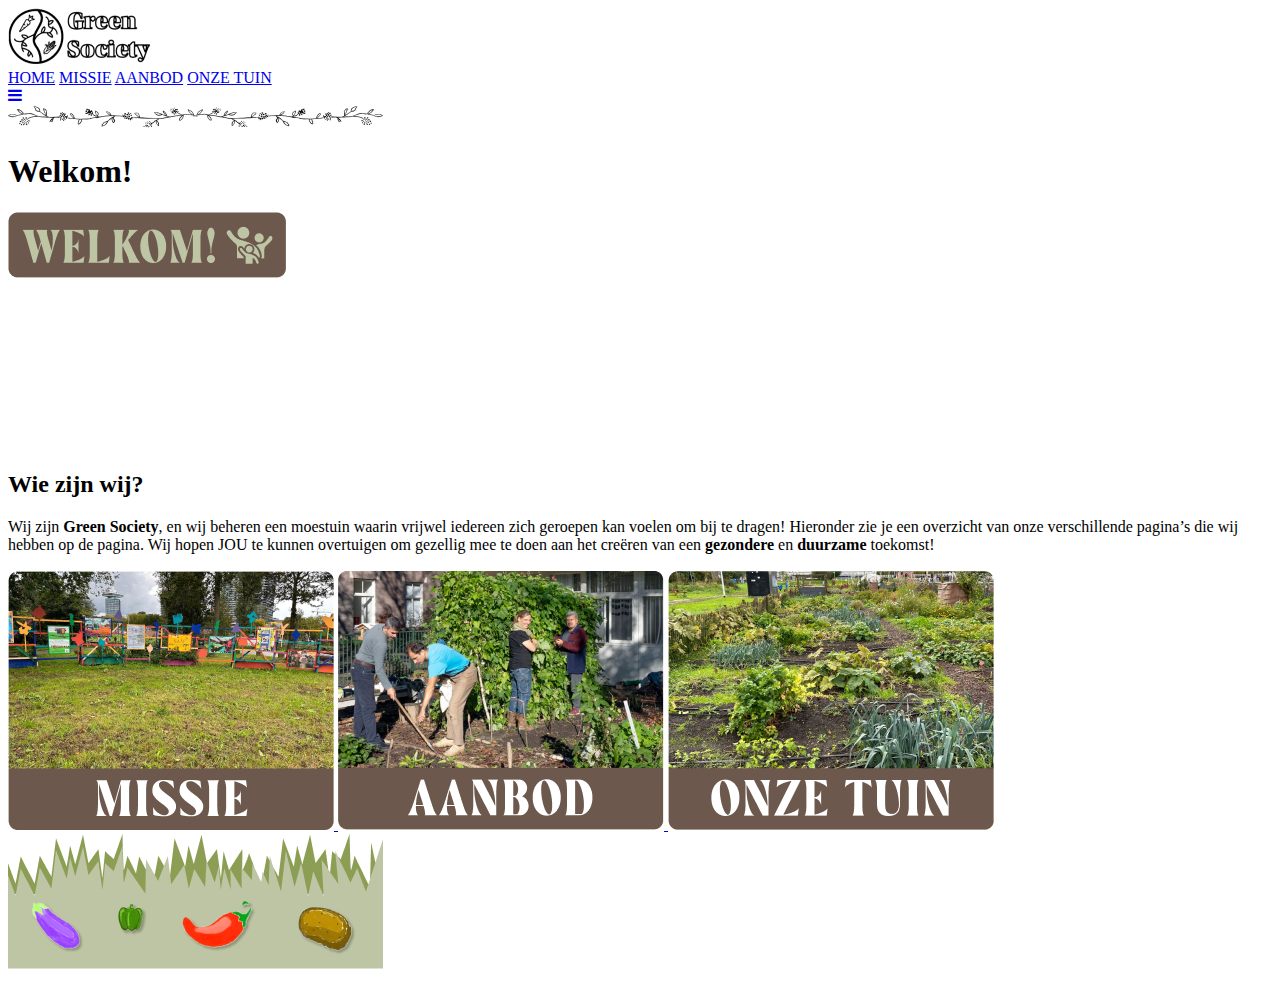
<file: index.html>
<!DOCTYPE html>
<html lang="en">
<head>
    <meta charset="UTF-8">
    <meta name="viewport" content="width=device-width, initial-scale=1.0">
    <link rel="stylesheet" href="https://cdnjs.cloudflare.com/ajax/libs/font-awesome/4.7.0/css/font-awesome.min.css">
    <link rel="stylesheet" href="css/style.css">
    <script defer src="js/script.js"></script>
    <!-- fonts -->
    <link rel="preconnect" href="https://fonts.googleapis.com">
    <link rel="preconnect" href="https://fonts.gstatic.com" crossorigin>
    <link href="https://fonts.googleapis.com/css2?family=Alumni+Sans&family=Hepta+Slab:wght@500&family=Indie+Flower&family=Inknut+Antiqua:wght@300;400;500;600;700;800;900&display=swap" rel="stylesheet">
    <title>Welkom!</title>
</head>
<body>
    <header>
        <nav>
            <img src="images/gs-logo.png" alt="Logo">
                <div id="myLinks">
                    <a class="links" href="index.html">HOME</a>
                    <a class="links" href="missie.html">MISSIE</a>
                    <a class="links" href="aanbod.html">AANBOD</a>
                    <a class="links" href="tuin.html">ONZE TUIN</a>
                </div>
            <a href="javascript:void(0);" class="icon" onclick="myFunction()">
                <i class="fa fa-bars"></i>
            </a>
        </nav>
        <img id="vine" src="images/gs-header-vine.png" alt="Header Vine">
    </header>

    <main>
        <h1>Welkom!</h1>
        <img id="welkomHeader" src="images/gs-main-welkom-header.png" alt="Welkom header">

        <article>
            <section id="greenSocietyHeader">
                <div id="greenSocietyDiv">
                    <img src="images/gs-logo2-white.png" alt="Green Society logo">
                </div>
            </section>
                <h2>Wie zijn wij?</h2>
                <p id="introText">
                    Wij zijn <b>Green Society</b>, en wij beheren een moestuin waarin 
                    vrijwel iedereen zich geroepen kan voelen om bij te dragen!
                    Hieronder zie je een overzicht van onze verschillende pagina’s
                    die wij hebben op de pagina. Wij hopen JOU te kunnen overtuigen om
                    gezellig mee te doen aan het creëren van een <b>gezondere</b> en
                    <b>duurzame</b> toekomst!
                </p>
            <div id="brownDividerMiddle"></div>

            <section id="pageCards">
                <a href="missie.html">
                    <img src="images/gs-card-missie.png" alt="Missie card">
                </a>
                <a href="aanbod.html">
                    <img src="images/gs-card-aanbod.png" alt="Aanbod card">
                </a>
                <a href="tuin.html">
                    <img src="images/gs-card-tuin.png" alt="Tuin card">
                </a>
            </section>
        </article>
    </main>
    <footer>
        <img id="footerImg" src="images/gs-footer.png" alt="Footer">
    </footer>
</body>
</html>
</file>
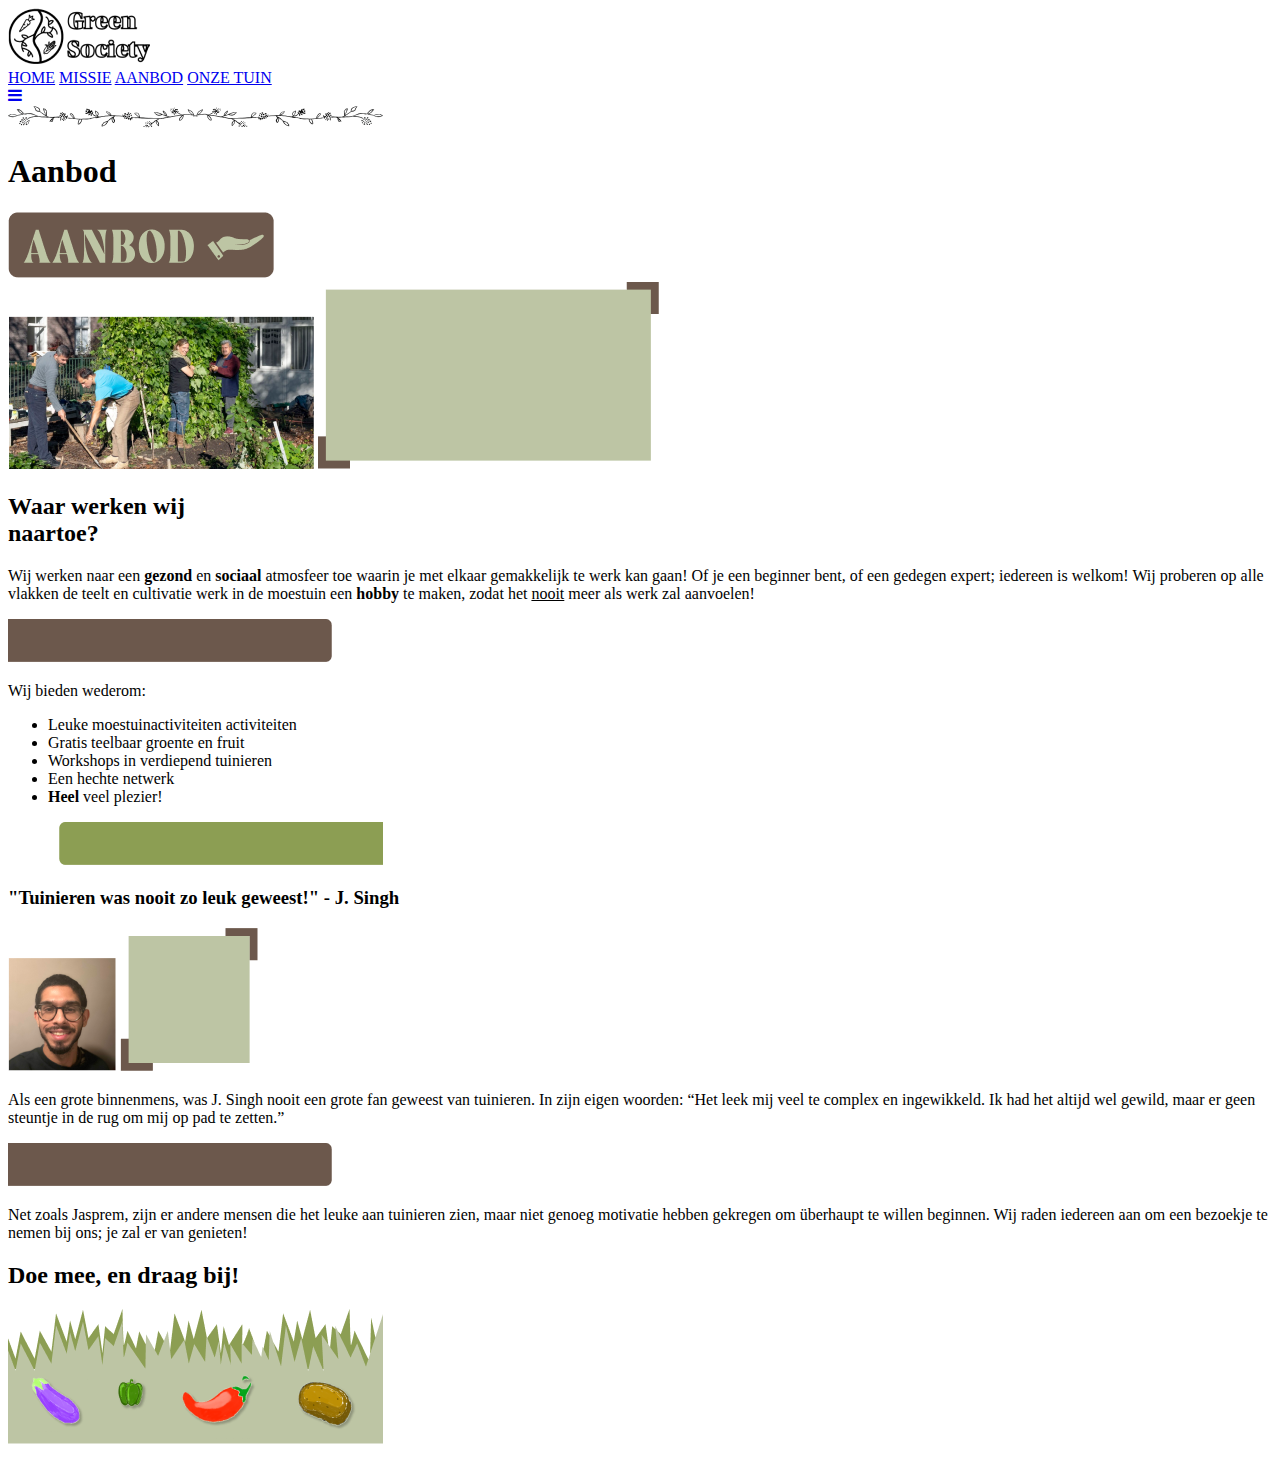
<file: aanbod.html>
<!DOCTYPE html>
<html lang="en">
<head>
    <meta charset="UTF-8">
    <meta name="viewport" content="width=device-width, initial-scale=1.0">
    <link rel="stylesheet" href="https://cdnjs.cloudflare.com/ajax/libs/font-awesome/4.7.0/css/font-awesome.min.css">
    <link rel="stylesheet" href="css/style.css">
    <script defer src="js/script.js"></script>
    <!-- fonts -->
    <link rel="preconnect" href="https://fonts.googleapis.com">
    <link rel="preconnect" href="https://fonts.gstatic.com" crossorigin>
    <link href="https://fonts.googleapis.com/css2?family=Alumni+Sans&family=Hepta+Slab:wght@500&family=Indie+Flower&family=Inknut+Antiqua:wght@300;400;500;600;700;800;900&display=swap" rel="stylesheet">
    <title>Aanbod</title>
</head>
<body>
    <header>
        <nav>
            <img src="images/gs-logo.png" alt="Logo">
                <div id="myLinks">
                    <a class="links" href="index.html">HOME</a>
                    <a class="links" href="missie.html">MISSIE</a>
                    <a class="links" href="aanbod.html">AANBOD</a>
                    <a class="links" href="tuin.html">ONZE TUIN</a>
                </div>
            <a href="javascript:void(0);" class="icon" onclick="myFunction()">
                <i class="fa fa-bars"></i>
            </a>
        </nav>
        <img id="vine" src="images/gs-header-vine.png" alt="Header Vine">
    </header>
    <main>
        
        <h1>Aanbod</h1>
        <img id="aanbodHeader" src="images/gs-main-aanbod-header.png" alt="Aanbod header">

        <article>
            <div id="aanbodPic">
                <img src="images/aanbod-pic1.png" alt="Aanbod">
                <img src="images/gs-img-1.png" alt="Border">
            </div>

            <h2 style="font-size: 24px;">Waar werken wij<br> naartoe?</h2>

            <p class="aanbodParagraphs">
                Wij werken naar een <b>gezond</b> en <b>sociaal</b> atmosfeer toe waarin 
                je met elkaar gemakkelijk te werk kan gaan! Of je een beginner
                bent, of een gedegen expert; iedereen is welkom! Wij proberen 
                op alle vlakken de teelt en cultivatie werk in de moestuin een 
                <b>hobby</b> te maken, zodat het <u>nooit</u> meer als werk zal aanvoelen!
            </p>

            <img src="images/gs-divider-brown.png" alt="Brown divider">
            <p id="aanbodBieden">Wij bieden wederom: </p>

            <ul>
                <li>Leuke moestuinactiviteiten activiteiten</li>
                <li>Gratis teelbaar groente en fruit</li>
                <li>Workshops in verdiepend tuinieren</li>
                <li>Een hechte netwerk</li>
                <li><b>Heel</b> veel plezier!</li>
            </ul>

            <img src="images/gs-divider-green.png" alt="Green divider">

            <section id="aanbodTestimony">
                <h3>"Tuinieren was nooit zo leuk geweest!" - J. Singh</h3>
                <img src="images/aanbod-pic2.png" alt="asdfaskjdfn">
                <img src="images/gs-img-2.png" alt="smaller img border">
            </section>

            <p class="aanbodParagraphs">
                Als een grote binnenmens, was 
                J. Singh nooit een grote fan geweest van tuinieren. In zijn eigen woorden:
                “Het leek mij veel te complex en ingewikkeld. Ik had het altijd wel gewild,
                maar er geen steuntje in de rug om mij op pad te zetten.” 
            </p>

            <img src="images/gs-divider-brown.png" alt="Brown divider">

            <p class="aanbodParagraphs">
                Net zoals Jasprem, zijn er andere mensen die het leuke aan tuinieren zien, 
                maar niet genoeg motivatie hebben gekregen om überhaupt te willen beginnen. 
                Wij raden iedereen aan om een bezoekje te nemen bij ons; je zal er van genieten!
            </p>

            <h2>
                Doe mee, en draag bij!
            </h2>
        </article>
    </main>
    <footer>
        <img id="footerImg" src="images/gs-footer.png" alt="Footer">
    </footer>
</body>
</html>
</file>
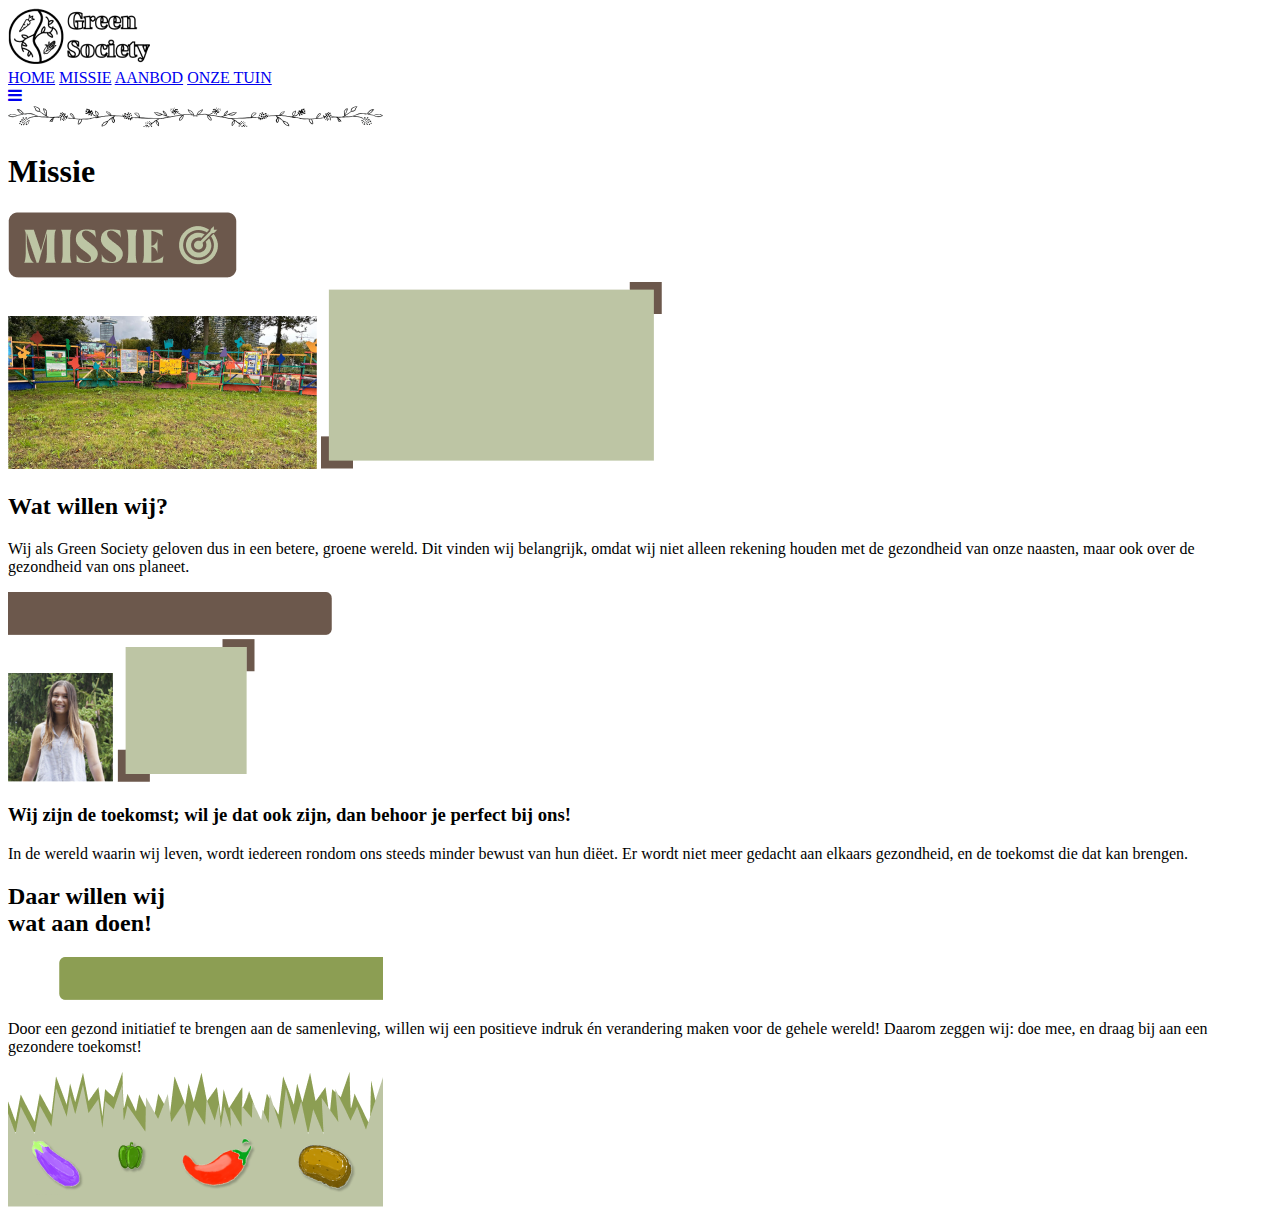
<file: missie.html>
<!DOCTYPE html>
<html lang="en">
<head>
    <meta charset="UTF-8">
    <meta name="viewport" content="width=device-width, initial-scale=1.0">
    <link rel="stylesheet" href="https://cdnjs.cloudflare.com/ajax/libs/font-awesome/4.7.0/css/font-awesome.min.css">
    <link rel="stylesheet" href="css/style.css">
    <script defer src="js/script.js"></script>
    <!-- fonts -->
    <link rel="preconnect" href="https://fonts.googleapis.com">
    <link rel="preconnect" href="https://fonts.gstatic.com" crossorigin>
    <link href="https://fonts.googleapis.com/css2?family=Alumni+Sans&family=Hepta+Slab:wght@500&family=Indie+Flower&family=Inknut+Antiqua:wght@300;400;500;600;700;800;900&display=swap" rel="stylesheet">
    <title>Missie</title>
</head>
<body>
    <header>
        <nav>
            <img src="images/gs-logo.png" alt="Logo">
                <div id="myLinks">
                    <a class="links" href="index.html">HOME</a>
                    <a class="links" href="missie.html">MISSIE</a>
                    <a class="links" href="aanbod.html">AANBOD</a>
                    <a class="links" href="tuin.html">ONZE TUIN</a>
                </div>
            <a href="javascript:void(0);" class="icon" onclick="myFunction()">
                <i class="fa fa-bars"></i>
            </a>
        </nav>
        <img id="vine" src="images/gs-header-vine.png" alt="Header Vine">
    </header>
    <main>
        <h1>Missie</h1>
        <img id="missieHeader" src="images/gs-main-missie-header.png" alt="Missie header">

        <div id="missiePic">
            <img src="images/missiepic-1.png" alt="img border">
            <img src="images/gs-img-1.png" alt="">
        </div>

        <article>
            <h2>Wat willen wij?</h2>

            <p class="missieParagraphs">
                Wij als Green Society geloven dus in een betere, groene wereld. 
                Dit vinden wij belangrijk, omdat wij niet alleen rekening houden 
                met de gezondheid van onze naasten, maar ook over de gezondheid van ons planeet. 
            </p>

            <img src="images/gs-divider-brown.png" alt="brown divider">

            <section id="missieTestimony">
                <img src="images/missiepic-2.png" alt="asdfaskjdfn">
                <img src="images/gs-img-2.png" alt="smaller img border">
                <h3>Wij zijn de toekomst; wil je dat ook zijn, dan behoor je perfect bij ons! </h3>
            </section>

            <p class="missieParagraphs">
                In de wereld waarin wij leven, wordt iedereen rondom ons steeds minder
                bewust van hun diëet. Er wordt niet meer gedacht aan elkaars gezondheid, en de toekomst die dat kan brengen. 
            </p>

            <h2>Daar willen wij<br>wat aan doen!</h2>

            <img src="images/gs-divider-green.png" alt="Green divider">

            <p class="missieParagraphs">
                Door een gezond initiatief te brengen aan de samenleving, 
                willen wij een positieve indruk én verandering maken voor de gehele wereld!
                Daarom zeggen wij: doe mee, en draag bij aan een gezondere toekomst!
            </p>
        </article>
    </main>
    <footer>
        <img id="footerImg" src="images/gs-footer.png" alt="Footer">
    </footer>
</body>
</html>
</file>
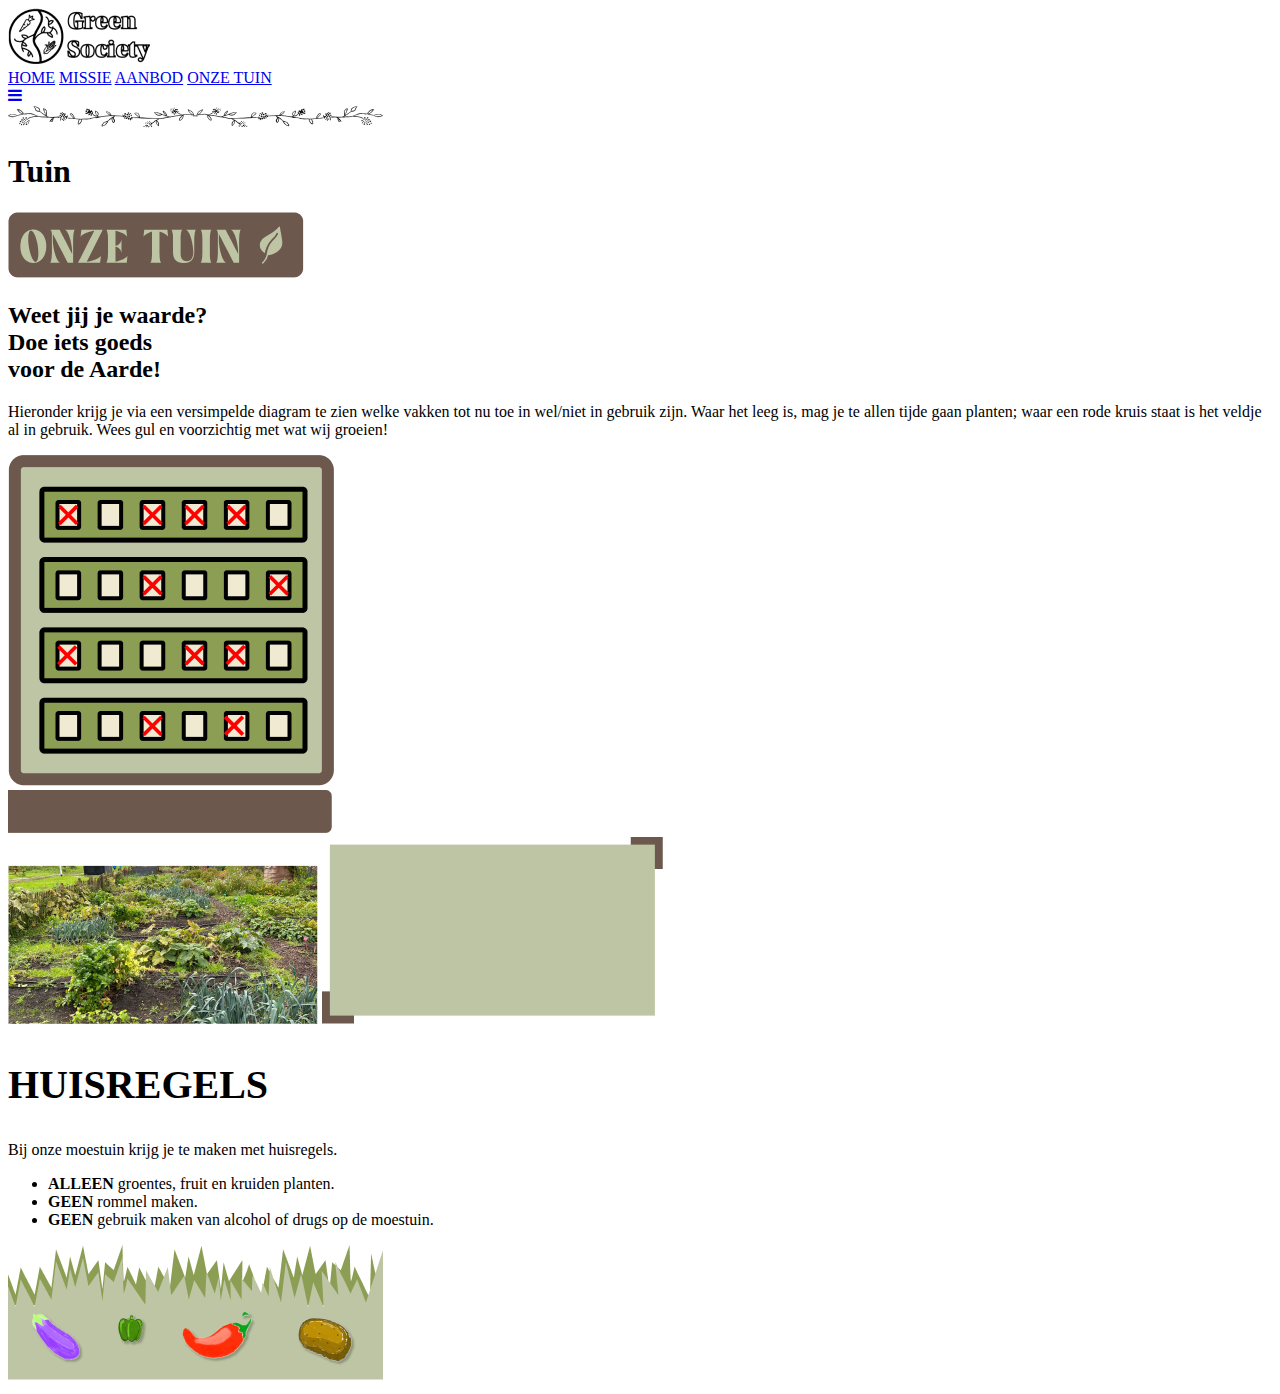
<file: tuin.html>
<!DOCTYPE html>
<html lang="en">
<head>
    <meta charset="UTF-8">
    <meta name="viewport" content="width=device-width, initial-scale=1.0">
    <link rel="stylesheet" href="https://cdnjs.cloudflare.com/ajax/libs/font-awesome/4.7.0/css/font-awesome.min.css">
    <link rel="stylesheet" href="css/style.css">
    <script defer src="js/script.js"></script>
    <!-- fonts -->
    <link rel="preconnect" href="https://fonts.googleapis.com">
    <link rel="preconnect" href="https://fonts.gstatic.com" crossorigin>
    <link href="https://fonts.googleapis.com/css2?family=Alumni+Sans&family=Hepta+Slab:wght@500&family=Indie+Flower&family=Inknut+Antiqua:wght@300;400;500;600;700;800;900&display=swap" rel="stylesheet">
    <title>Onze tuin</title>
</head>
<body>
    <header>
        <nav>
            <img src="images/gs-logo.png" alt="Logo">
                <div id="myLinks">
                    <a class="links" href="index.html">HOME</a>
                    <a class="links" href="missie.html">MISSIE</a>
                    <a class="links" href="aanbod.html">AANBOD</a>
                    <a class="links" href="tuin.html">ONZE TUIN</a>
                </div>
            <a href="javascript:void(0);" class="icon" onclick="myFunction()">
                <i class="fa fa-bars"></i>
            </a>
        </nav>
        <img id="vine" src="images/gs-header-vine.png" alt="Header Vine">
    </header>
    <main>
        <h1>Tuin</h1>
        <img id="tuinHeader" src="images/gs-main-tuin-header.png" alt="Tuin header">

        <article>
            <section id="tuinIntro">
                <h2>
                    Weet jij je waarde?<br>Doe iets goeds<br>voor de Aarde!
                </h2>
                <p>
                    Hieronder krijg je via een versimpelde diagram te zien welke vakken tot 
                    nu toe in wel/niet in gebruik zijn. Waar het leeg is, mag je te allen 
                    tijde gaan planten; waar een rode kruis staat is het veldje al in gebruik.
                    Wees gul en voorzichtig met wat wij groeien!
                </p>
                <img src="images/gs-tuin-diagram.png" alt="Tuin Diagram">
            </section>
            <img class="brownDivider" src="images/gs-divider-brown.png" alt="Brown divider">

            <div id="huisregelsPic">
                <img src="images/gs-tuin-huisregelspic.png" alt="picture">
                <img id="imgBorder" src="images/gs-img-1.png" alt="ImgBorder">
            </div>

            <section id="tuinHuisregels">
            <h2 style="font-size: 40px;">HUISREGELS</h2>
                <p>Bij onze moestuin krijg je te maken met huisregels.
                    <ul>
                        <li><b>ALLEEN</b> groentes, fruit en kruiden planten.</li>
                        <li><b>GEEN</b> rommel maken.</li>
                        <li><b>GEEN</b> gebruik maken van alcohol of drugs op de moestuin.</li>
                    </ul>
                </p>
            </section>
        </article>
    </main>
    <footer>
        <img id="footerImg" src="images/gs-footer.png" alt="Footer">
    </footer>
</body>
</html>
</file>
<file: css/style.css>
@media only screen and (max-width: 667px) {

    body {
        background-color: #F0EAD2;
        margin: auto;
    }

    /* fonts */

    p, ul, i {
        font-family: "Alumni Sans", serif;
        font-optical-sizing: auto;
        font-weight: 500;
        font-style: normal;
        font-size: 1.5em;
    }

    h1 {
        display: none;
        font-family: 'Regint';
    }

    a {
        font-family: "Inknut Antiqua", serif;
        font-weight: 900;
        font-style: normal;
    }

    h2 {
        font-family: "Hepta Slab", serif;
        font-optical-sizing: auto;
        font-weight: 900;
        font-style: normal;
        text-align: center;
        font-size: 26px;
    }

    h3 {
        font-family: "Indie Flower", serif;
        font-size: 18px;
        font-weight: 600;
        font-style: normal;
    }

    /* General Stuff */
    /* Dividers */
    .brownDivider, .greenDivider {
        margin-top: 1em;
    }

    /* Img Borders */
    
    #imgBorder {
        margin-top: 1em;
        display: flex;
        flex-direction: column;
        justify-self: center;
        align-self: center;
    }

    /* Navigation Styling (synonymous with all websites) */
    /* Fix nav margins */

    nav {
        background-color: #F0EAD2;
        position: relative;
        margin-top: 1em;
        margin-inline: 1em;
    }

    #vine {
        margin-top: 16px;
    }
      
    nav #myLinks {
        display: none;
        margin-top: 10px;
    }
    
    nav a {
        color: black;
        text-decoration: none;
        padding-inline: 1em;
        padding-block: 0.3em;
        font-size: 1em;
        display: block;
        text-align: center;
    }
    
    .links {
        color: #BDC5A4;
        background-color: #6C584C;
        border: solid 2px #BDC5A4;
        margin-top: 2px;
    }
    
    nav a.icon {
        background: #BDC5A4;
        border: solid 2px #6C584C;
        border-radius: 9px;
        display: block;
        position: absolute;
        right: 0;
        top: 0;
    }
    
    nav a:hover {
        background-color: #BDC5A4;
        color: black;
    }
    
    .active {
        background-color: #04AA6D;
        color: white;
    }

    /* Page Headers need to be done differently ngl */
    /* We need h1 */
    /* This is temporary */

    #welkomHeader, #missieHeader, #aanbodHeader, #tuinHeader {
        margin-top: 16px;
        display: flex;
        justify-self: center;
    }

    /* Index.html */

    #greenSocietyDiv {
        display: flex;
        justify-content: center;
        padding: 1em;
        margin-top: 16px;
        margin-inline: 1.2em;
        border-radius: 9px;
        background-color: #6C584C;
        border: solid 5px #8C9E53;
    }

    #brownDividerMiddle {
        background-color: #6C584C;
        margin-top: 16px;
        padding: 1.2em;
        margin-inline: 1.2em;
        border-radius: 9px;
    }

    #introText {
        text-align: center;
        margin-inline: 1.2em;
    }

    /* Index page cards */
    #pageCards {
        margin-top: 16px;
        display: flex;
        gap: 10px;
        margin-inline: 1.2em;
        justify-self: center;
        align-items: center;
        flex-direction: column;
    }

    /* Missie.html */

    .missieParagraphs {
        margin-inline: 1.4em;        
    }

    #missiePic {
        margin-top: 1em;
        display: flex;
        justify-content: center;
    }

    #missiePic > img:first-of-type {
        position: absolute;
        margin-top: 16px;
    }
    
    #missieTestimony {
        display: flex;
        margin-top: 1em;
        margin-inline: 2em;
        gap: 16px;
    }

    #missieTestimony > img:first-of-type {
        position: absolute;
        margin-left: 16px;
        margin-top: 16px;
    }
    
    /* Aanbod.html */

    .aanbodParagraphs {
        margin-inline: 1.4em;        
    }

    #aanbodPic {
        margin-top: 1em;
        display: flex;
        justify-content: center;
    }

    #aanbodPic > img:first-of-type {
        position: absolute;
        margin-top: 16px;
    }

    #aanbodIntro {
        margin-inline: 1.4em;        
    }

    #aanbodBieden {
        margin-inline: 1.4em;
    }

    #aanbodTestimony {
        display: flex;
        margin-top: 1em;
        margin-inline: 2em;
        gap: 32px;
        text-align: right;
    }

    #aanbodTestimony > img:first-of-type {
        position: absolute;
        margin-left: 188px;
        margin-top: 16px;
    }
    

    /* Tuin.html */
    #tuinIntro {
        margin-inline: 1.2em;
        text-align: center;
    }

    #tuinHuisregels {
        /* temporary */
        margin-inline: 1.2em;
    }

    #huisregelsPic {
        margin-top: 1em;
        display: flex;
        justify-content: center;
    }

    #huisregelsPic > img:first-of-type {
        position: absolute;
        margin-top: 30px;
    }


    /* fix footer */
    #footerImg {
        margin-top: 1em;
        display: flex;
        width: 100%;
        justify-self: center;
        background-size: cover;
        background-clip: content-box;
    }


}
</file>
